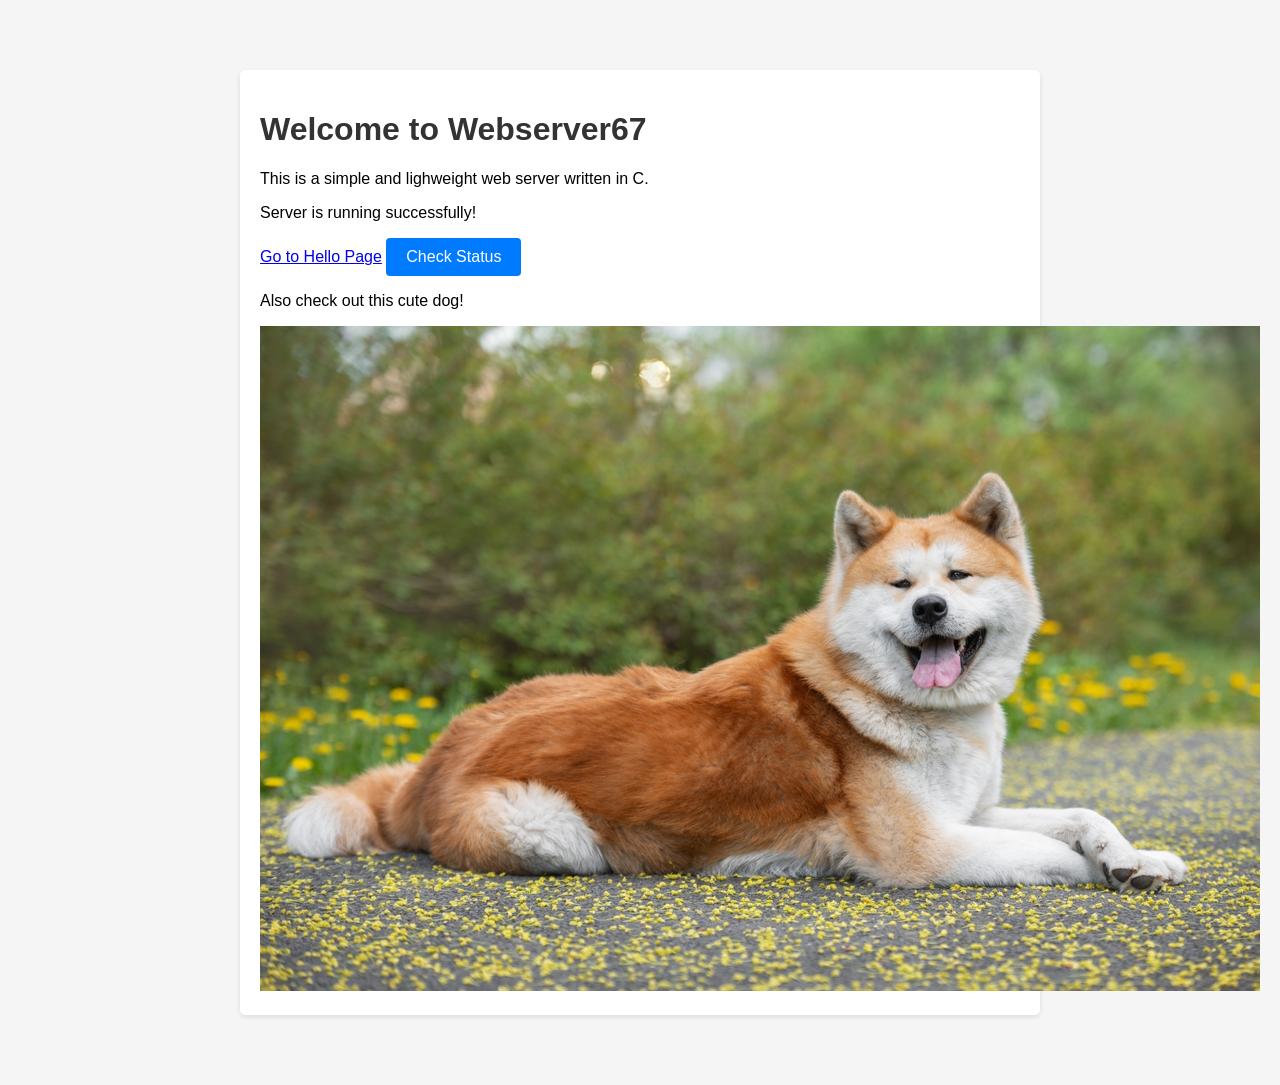
<file: example/index.html>
<!DOCTYPE html>
<html lang="en">
<head>
    <meta charset="UTF-8">
    <meta name="viewport" content="width=device-width, initial-scale=1.0">
    <title>Webserver67</title>
    <link rel="stylesheet" href="assets/style.css">
</head>
<body>
    <div class="info">
        <h1>Welcome to Webserver67</h1>
        <p>This is a simple and lighweight web server written in C.</p>
        <p>Server is running successfully!</p>

        <a href="/hello.html">Go to Hello Page</a>

        <button id="statusBtn">Check Status</button>
        <p id="statusMsg"></p>

        <p>Also check out this cute dog!</p>
        <img src="assets/dog.jpg" alt="Cute Dog" />
    </div>
    <script src="assets/script.js"></script>
</body>
</html>
</file>
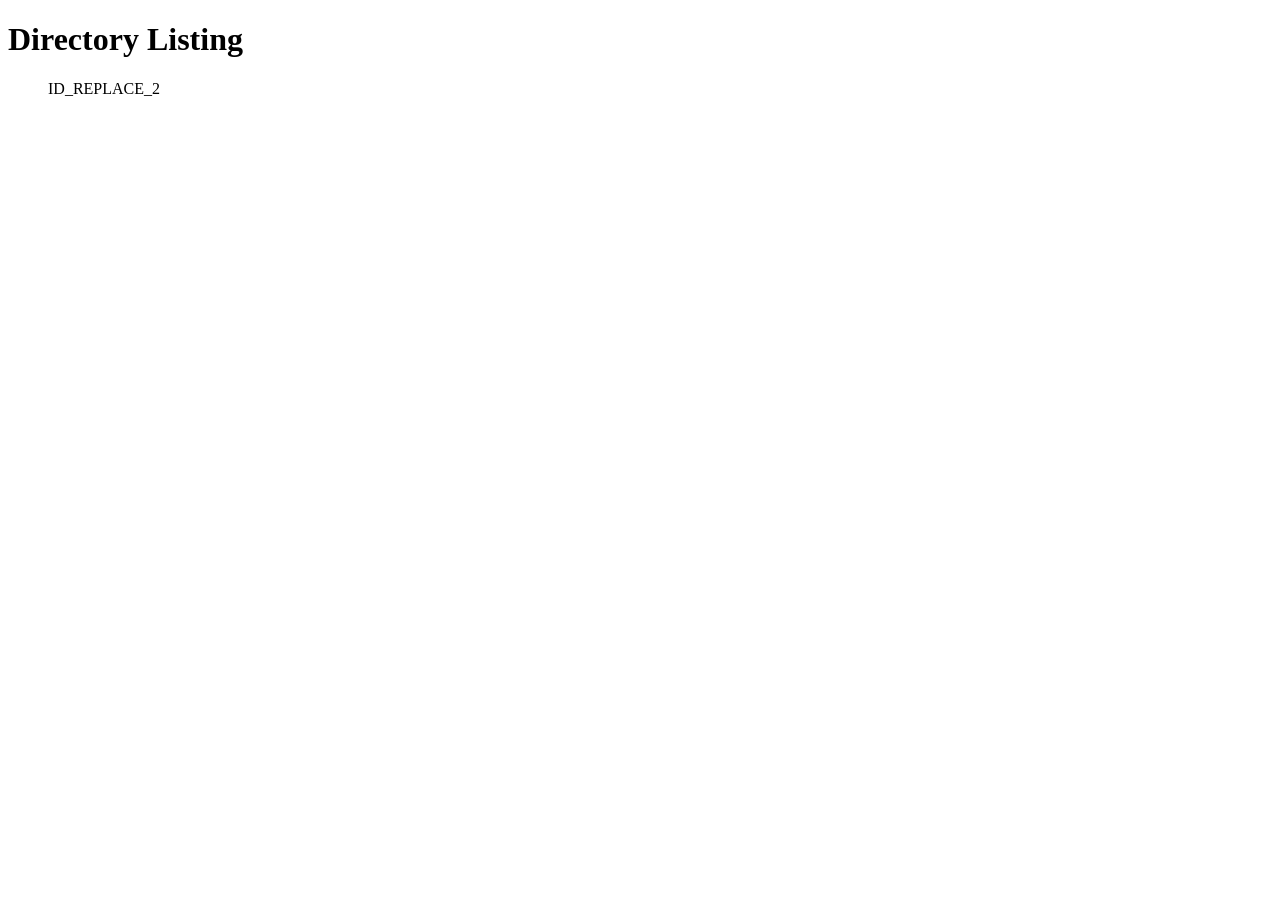
<file: templates/directory.html>
<!DOCTYPE html>
<html>
    <head>
        <title>Directory Listing</title>
    </head>
    <body>
        <h1>Directory Listing</h1>
        <ul>
            ID_REPLACE_2
        </ul>
    </body>
</html>
</file>
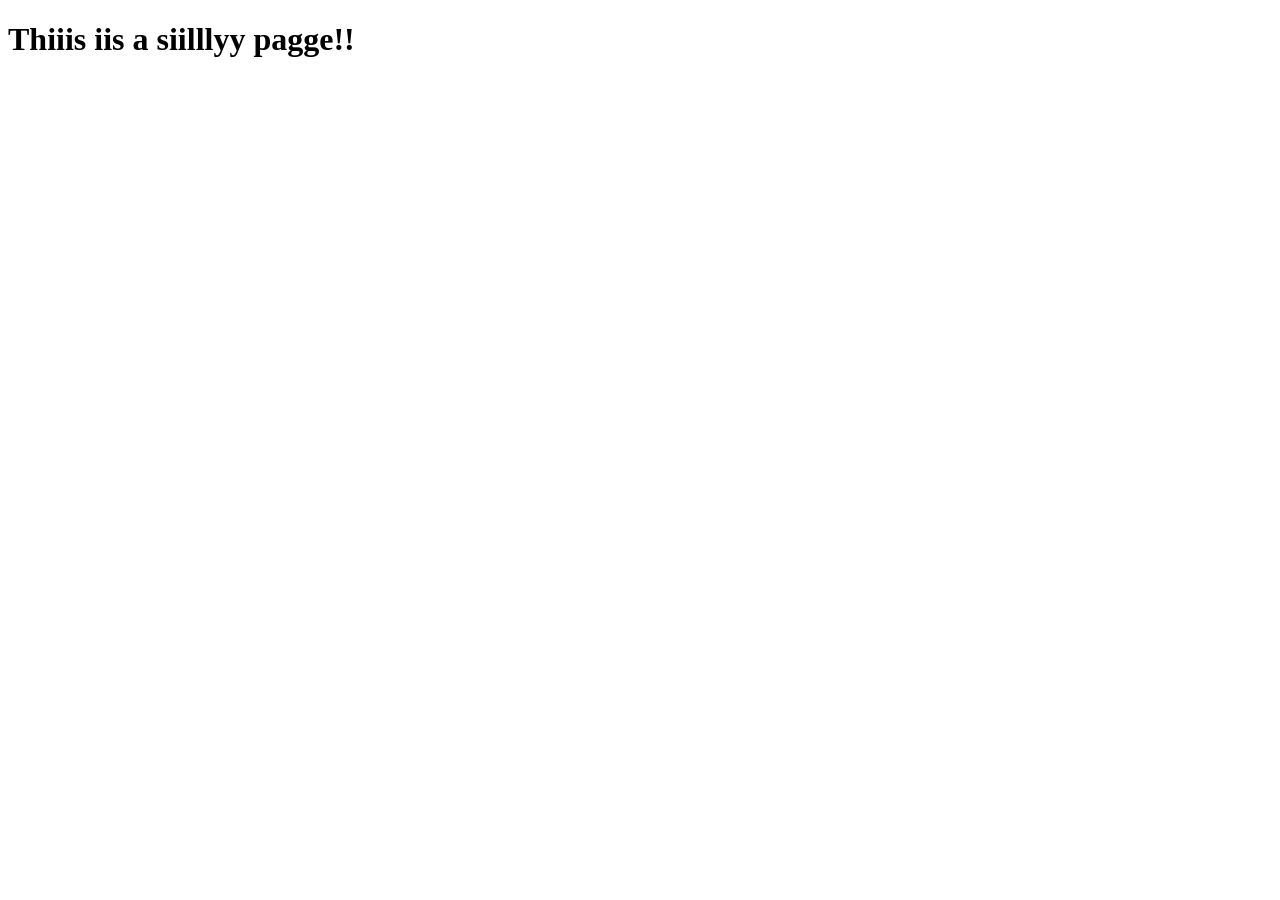
<file: example/subdir/silly.html>
<!DOCTYPE html>
<html lang="en">
<head>
    <meta charset="UTF-8">
    <meta name="viewport" content="width=device-width, initial-scale=1.0">
    <title>Sily!!!</title>
</head>
<body>
    <h1>Thiiis iis a siilllyy pagge!!</h1>
</body>
</html>
</file>
<file: example/assets/style.css>
body {
    font-family: Arial, sans-serif;
    max-width: 800px;
    margin: 50px auto;
    padding: 20px;
    background-color: #f5f5f5;
}

h1 {
    color: #333;
}

.info {
    background-color: white;
    padding: 20px;
    border-radius: 5px;
    box-shadow: 0 2px 5px rgba(0,0,0,0.1);
}

button {
    background-color: #007bff;
    color: white;
    padding: 10px 20px;
    border: none;
    border-radius: 4px;
    cursor: pointer;
    font-size: 16px;
}

button:hover {
    background-color: #0056b3;
}

#statusMsg {
    margin-top: 10px;
    color: #28a745;
    font-weight: bold;
}
</file>
